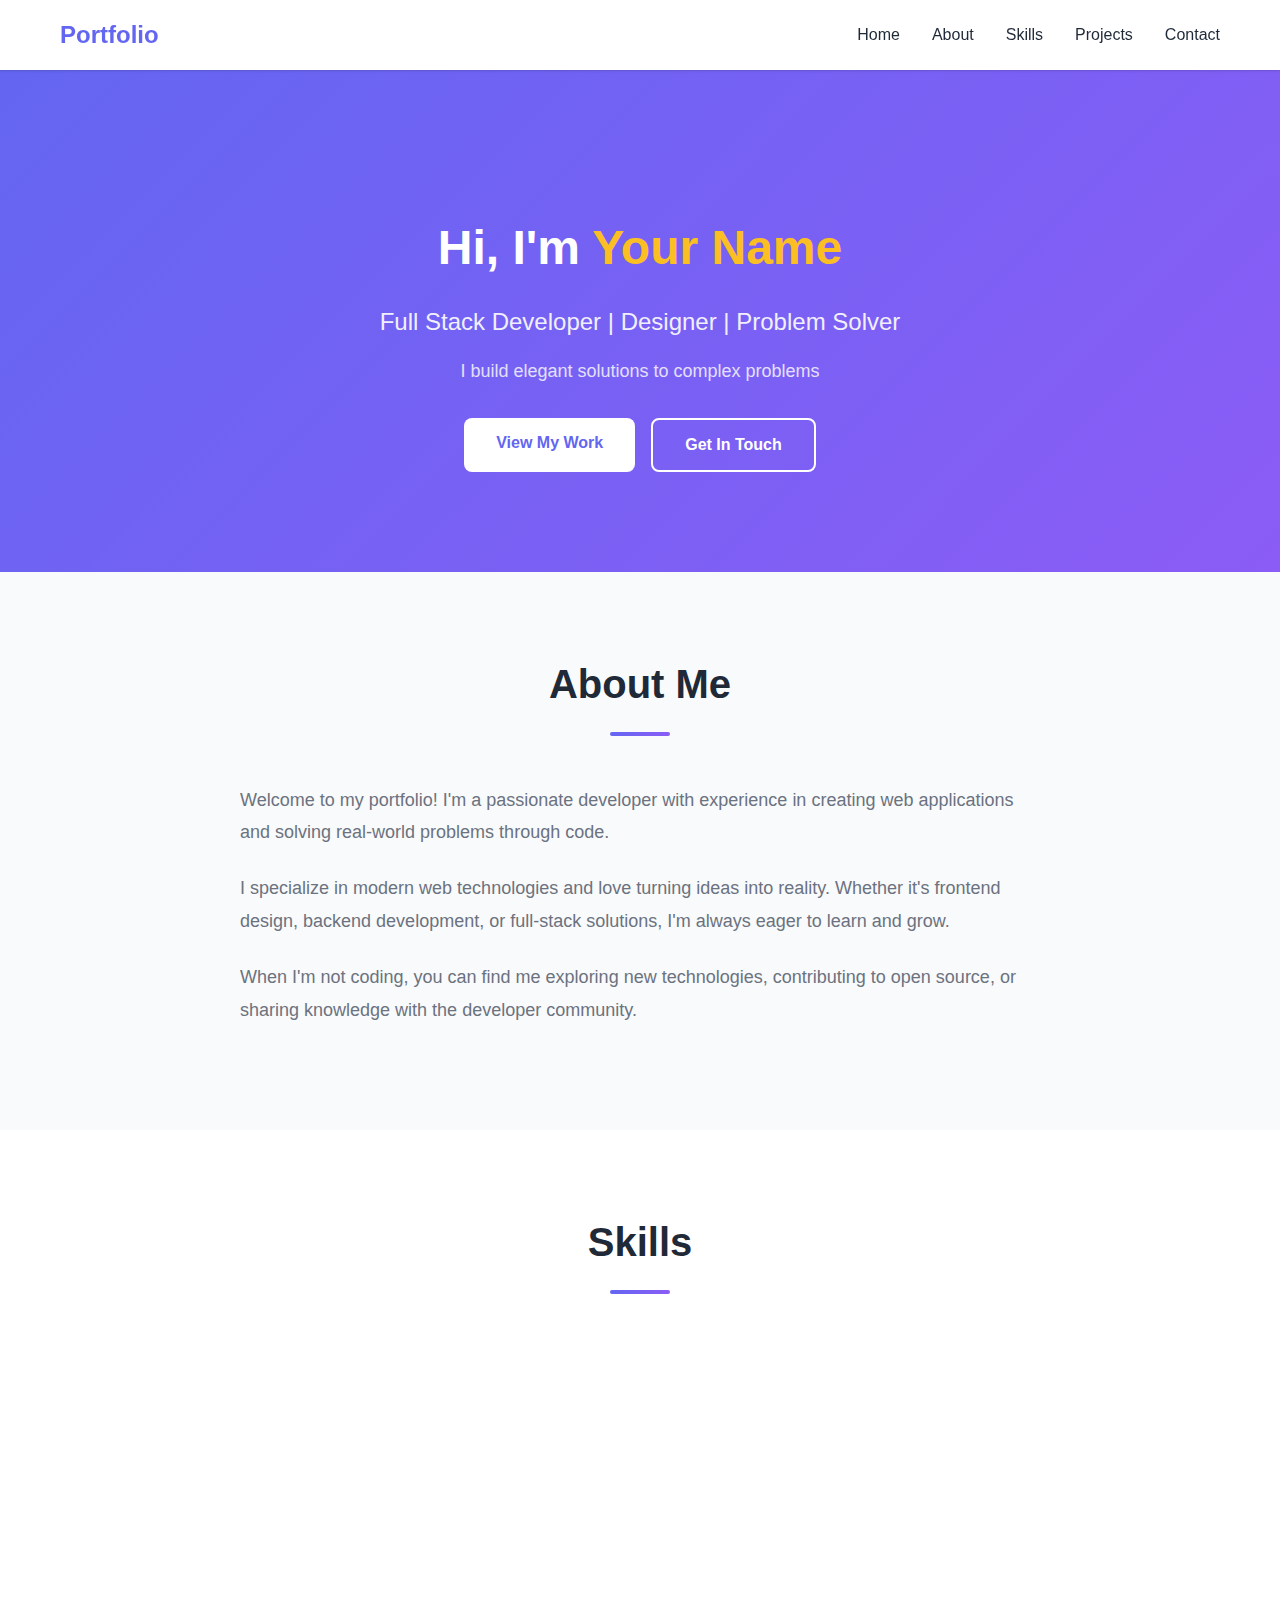
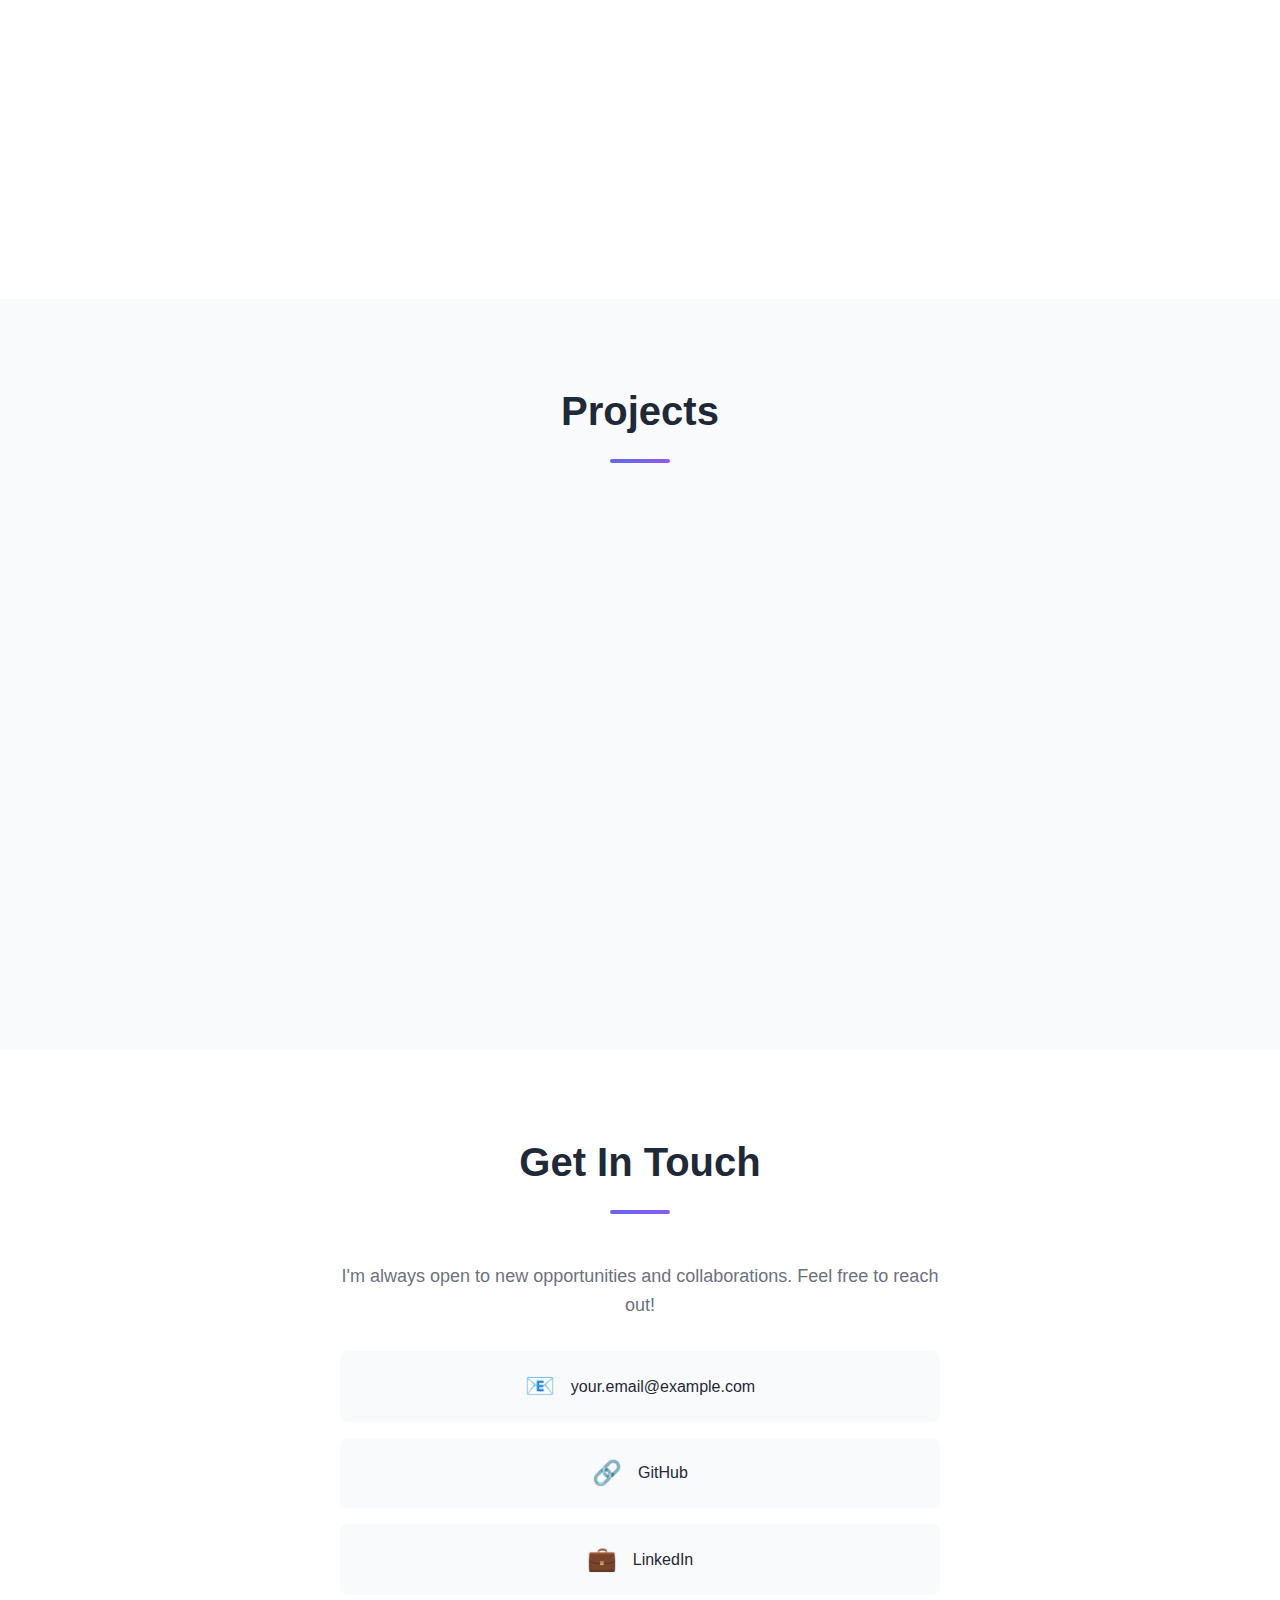
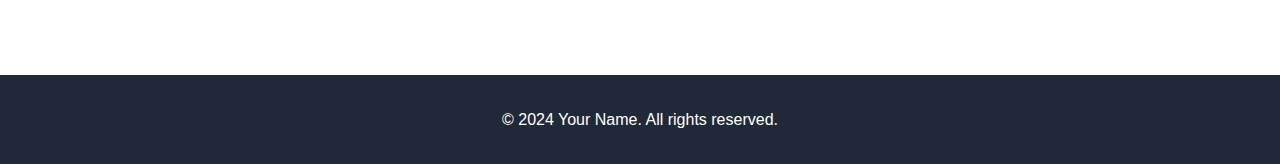
<file: index.html>
<!DOCTYPE html>
<html lang="en">
<head>
    <meta charset="UTF-8">
    <meta name="viewport" content="width=device-width, initial-scale=1.0">
    <title>Portfolio - Showcase Your Skills</title>
    <link rel="stylesheet" href="styles.css">
</head>
<body>
    <nav class="navbar">
        <div class="container">
            <div class="nav-brand">Portfolio</div>
            <ul class="nav-menu">
                <li><a href="#home" class="nav-link">Home</a></li>
                <li><a href="#about" class="nav-link">About</a></li>
                <li><a href="#skills" class="nav-link">Skills</a></li>
                <li><a href="#projects" class="nav-link">Projects</a></li>
                <li><a href="#contact" class="nav-link">Contact</a></li>
            </ul>
        </div>
    </nav>

    <section id="home" class="hero">
        <div class="container">
            <div class="hero-content">
                <h1 class="hero-title">Hi, I'm <span class="highlight">Your Name</span></h1>
                <p class="hero-subtitle">Full Stack Developer | Designer | Problem Solver</p>
                <p class="hero-description">I build elegant solutions to complex problems</p>
                <div class="hero-buttons">
                    <a href="#projects" class="btn btn-primary">View My Work</a>
                    <a href="#contact" class="btn btn-secondary">Get In Touch</a>
                </div>
            </div>
        </div>
    </section>

    <section id="about" class="about">
        <div class="container">
            <h2 class="section-title">About Me</h2>
            <div class="about-content">
                <div class="about-text">
                    <p>Welcome to my portfolio! I'm a passionate developer with experience in creating web applications and solving real-world problems through code.</p>
                    <p>I specialize in modern web technologies and love turning ideas into reality. Whether it's frontend design, backend development, or full-stack solutions, I'm always eager to learn and grow.</p>
                    <p>When I'm not coding, you can find me exploring new technologies, contributing to open source, or sharing knowledge with the developer community.</p>
                </div>
            </div>
        </div>
    </section>

    <section id="skills" class="skills">
        <div class="container">
            <h2 class="section-title">Skills</h2>
            <div class="skills-grid">
                <div class="skill-card">
                    <div class="skill-icon">💻</div>
                    <h3>Frontend Development</h3>
                    <p>HTML, CSS, JavaScript, React, Vue.js</p>
                </div>
                <div class="skill-card">
                    <div class="skill-icon">⚙️</div>
                    <h3>Backend Development</h3>
                    <p>Node.js, Python, Django, Flask</p>
                </div>
                <div class="skill-card">
                    <div class="skill-icon">🗄️</div>
                    <h3>Database</h3>
                    <p>PostgreSQL, MongoDB, MySQL</p>
                </div>
                <div class="skill-card">
                    <div class="skill-icon">🎨</div>
                    <h3>Design</h3>
                    <p>UI/UX, Figma, Responsive Design</p>
                </div>
                <div class="skill-card">
                    <div class="skill-icon">🔧</div>
                    <h3>Tools & DevOps</h3>
                    <p>Git, Docker, CI/CD, Linux</p>
                </div>
                <div class="skill-card">
                    <div class="skill-icon">🚀</div>
                    <h3>Other</h3>
                    <p>RESTful APIs, Testing, Agile</p>
                </div>
            </div>
        </div>
    </section>

    <section id="projects" class="projects">
        <div class="container">
            <h2 class="section-title">Projects</h2>
            <div class="projects-grid">
                <div class="project-card">
                    <div class="project-image">
                        <div class="project-placeholder">Project 1</div>
                    </div>
                    <div class="project-content">
                        <h3>E-commerce Platform</h3>
                        <p>A full-stack e-commerce solution with payment integration and inventory management.</p>
                        <div class="project-tags">
                            <span class="tag">React</span>
                            <span class="tag">Node.js</span>
                            <span class="tag">PostgreSQL</span>
                        </div>
                        <div class="project-links">
                            <a href="#" class="project-link">View Demo</a>
                            <a href="#" class="project-link">Source Code</a>
                        </div>
                    </div>
                </div>
                <div class="project-card">
                    <div class="project-image">
                        <div class="project-placeholder">Project 2</div>
                    </div>
                    <div class="project-content">
                        <h3>Task Management App</h3>
                        <p>A collaborative task management application with real-time updates and team features.</p>
                        <div class="project-tags">
                            <span class="tag">Vue.js</span>
                            <span class="tag">Firebase</span>
                            <span class="tag">Tailwind</span>
                        </div>
                        <div class="project-links">
                            <a href="#" class="project-link">View Demo</a>
                            <a href="#" class="project-link">Source Code</a>
                        </div>
                    </div>
                </div>
                <div class="project-card">
                    <div class="project-image">
                        <div class="project-placeholder">Project 3</div>
                    </div>
                    <div class="project-content">
                        <h3>Weather Dashboard</h3>
                        <p>A beautiful weather dashboard with forecasts, maps, and customizable widgets.</p>
                        <div class="project-tags">
                            <span class="tag">JavaScript</span>
                            <span class="tag">API</span>
                            <span class="tag">CSS Grid</span>
                        </div>
                        <div class="project-links">
                            <a href="#" class="project-link">View Demo</a>
                            <a href="#" class="project-link">Source Code</a>
                        </div>
                    </div>
                </div>
            </div>
        </div>
    </section>

    <section id="contact" class="contact">
        <div class="container">
            <h2 class="section-title">Get In Touch</h2>
            <div class="contact-content">
                <p class="contact-description">I'm always open to new opportunities and collaborations. Feel free to reach out!</p>
                <div class="contact-methods">
                    <a href="mailto:your.email@example.com" class="contact-method">
                        <span class="contact-icon">📧</span>
                        <span>your.email@example.com</span>
                    </a>
                    <a href="https://github.com/yourusername" class="contact-method" target="_blank">
                        <span class="contact-icon">🔗</span>
                        <span>GitHub</span>
                    </a>
                    <a href="https://linkedin.com/in/yourusername" class="contact-method" target="_blank">
                        <span class="contact-icon">💼</span>
                        <span>LinkedIn</span>
                    </a>
                </div>
            </div>
        </div>
    </section>

    <footer class="footer">
        <div class="container">
            <p>&copy; 2024 Your Name. All rights reserved.</p>
        </div>
    </footer>

    <script src="script.js"></script>
</body>
</html>
</file>
<file: styles.css>
* {
    margin: 0;
    padding: 0;
    box-sizing: border-box;
}

:root {
    --primary-color: #6366f1;
    --secondary-color: #8b5cf6;
    --text-dark: #1f2937;
    --text-light: #6b7280;
    --bg-light: #f9fafb;
    --bg-white: #ffffff;
    --border-color: #e5e7eb;
    --shadow: 0 1px 3px 0 rgba(0, 0, 0, 0.1), 0 1px 2px 0 rgba(0, 0, 0, 0.06);
    --shadow-lg: 0 10px 15px -3px rgba(0, 0, 0, 0.1), 0 4px 6px -2px rgba(0, 0, 0, 0.05);
}

html {
    scroll-behavior: smooth;
}

body {
    font-family: -apple-system, BlinkMacSystemFont, 'Segoe UI', Roboto, 'Helvetica Neue', Arial, sans-serif;
    line-height: 1.6;
    color: var(--text-dark);
    background-color: var(--bg-white);
}

.container {
    max-width: 1200px;
    margin: 0 auto;
    padding: 0 20px;
}

.navbar {
    background-color: var(--bg-white);
    box-shadow: var(--shadow);
    position: fixed;
    width: 100%;
    top: 0;
    z-index: 1000;
}

.navbar .container {
    display: flex;
    justify-content: space-between;
    align-items: center;
    padding: 1rem 20px;
}

.nav-brand {
    font-size: 1.5rem;
    font-weight: bold;
    color: var(--primary-color);
}

.nav-menu {
    display: flex;
    list-style: none;
    gap: 2rem;
}

.nav-link {
    text-decoration: none;
    color: var(--text-dark);
    font-weight: 500;
    transition: color 0.3s;
}

.nav-link:hover {
    color: var(--primary-color);
}

.hero {
    background: linear-gradient(135deg, var(--primary-color) 0%, var(--secondary-color) 100%);
    color: white;
    padding: 150px 0 100px;
    margin-top: 60px;
}

.hero-content {
    text-align: center;
}

.hero-title {
    font-size: 3rem;
    margin-bottom: 1rem;
    animation: fadeInUp 0.8s ease;
}

.highlight {
    color: #fbbf24;
}

.hero-subtitle {
    font-size: 1.5rem;
    margin-bottom: 1rem;
    opacity: 0.9;
    animation: fadeInUp 0.8s ease 0.2s both;
}

.hero-description {
    font-size: 1.125rem;
    margin-bottom: 2rem;
    opacity: 0.8;
    animation: fadeInUp 0.8s ease 0.4s both;
}

.hero-buttons {
    display: flex;
    gap: 1rem;
    justify-content: center;
    animation: fadeInUp 0.8s ease 0.6s both;
}

.btn {
    padding: 12px 32px;
    border-radius: 8px;
    text-decoration: none;
    font-weight: 600;
    transition: all 0.3s;
    display: inline-block;
}

.btn-primary {
    background-color: white;
    color: var(--primary-color);
}

.btn-primary:hover {
    transform: translateY(-2px);
    box-shadow: var(--shadow-lg);
}

.btn-secondary {
    background-color: transparent;
    color: white;
    border: 2px solid white;
}

.btn-secondary:hover {
    background-color: white;
    color: var(--primary-color);
}

section {
    padding: 80px 0;
}

.section-title {
    text-align: center;
    font-size: 2.5rem;
    margin-bottom: 3rem;
    color: var(--text-dark);
    position: relative;
}

.section-title::after {
    content: '';
    display: block;
    width: 60px;
    height: 4px;
    background: linear-gradient(135deg, var(--primary-color), var(--secondary-color));
    margin: 1rem auto 0;
    border-radius: 2px;
}

.about {
    background-color: var(--bg-light);
}

.about-content {
    max-width: 800px;
    margin: 0 auto;
}

.about-text p {
    font-size: 1.125rem;
    line-height: 1.8;
    color: var(--text-light);
    margin-bottom: 1.5rem;
}

.skills-grid {
    display: grid;
    grid-template-columns: repeat(auto-fit, minmax(300px, 1fr));
    gap: 2rem;
}

.skill-card {
    background-color: var(--bg-white);
    padding: 2rem;
    border-radius: 12px;
    box-shadow: var(--shadow);
    text-align: center;
    transition: transform 0.3s, box-shadow 0.3s;
}

.skill-card:hover {
    transform: translateY(-5px);
    box-shadow: var(--shadow-lg);
}

.skill-icon {
    font-size: 3rem;
    margin-bottom: 1rem;
}

.skill-card h3 {
    font-size: 1.25rem;
    margin-bottom: 0.5rem;
    color: var(--text-dark);
}

.skill-card p {
    color: var(--text-light);
}

.projects {
    background-color: var(--bg-light);
}

.projects-grid {
    display: grid;
    grid-template-columns: repeat(auto-fit, minmax(350px, 1fr));
    gap: 2rem;
}

.project-card {
    background-color: var(--bg-white);
    border-radius: 12px;
    overflow: hidden;
    box-shadow: var(--shadow);
    transition: transform 0.3s, box-shadow 0.3s;
}

.project-card:hover {
    transform: translateY(-5px);
    box-shadow: var(--shadow-lg);
}

.project-image {
    width: 100%;
    height: 200px;
    background: linear-gradient(135deg, var(--primary-color), var(--secondary-color));
}

.project-placeholder {
    display: flex;
    align-items: center;
    justify-content: center;
    height: 100%;
    color: white;
    font-size: 1.5rem;
    font-weight: bold;
}

.project-content {
    padding: 1.5rem;
}

.project-content h3 {
    font-size: 1.5rem;
    margin-bottom: 0.5rem;
    color: var(--text-dark);
}

.project-content p {
    color: var(--text-light);
    margin-bottom: 1rem;
}

.project-tags {
    display: flex;
    flex-wrap: wrap;
    gap: 0.5rem;
    margin-bottom: 1rem;
}

.tag {
    background-color: var(--bg-light);
    color: var(--primary-color);
    padding: 4px 12px;
    border-radius: 16px;
    font-size: 0.875rem;
    font-weight: 500;
}

.project-links {
    display: flex;
    gap: 1rem;
}

.project-link {
    color: var(--primary-color);
    text-decoration: none;
    font-weight: 600;
    transition: color 0.3s;
}

.project-link:hover {
    color: var(--secondary-color);
}

.contact-content {
    max-width: 600px;
    margin: 0 auto;
    text-align: center;
}

.contact-description {
    font-size: 1.125rem;
    color: var(--text-light);
    margin-bottom: 2rem;
}

.contact-methods {
    display: flex;
    flex-direction: column;
    gap: 1rem;
}

.contact-method {
    display: flex;
    align-items: center;
    justify-content: center;
    gap: 1rem;
    padding: 1rem;
    background-color: var(--bg-light);
    border-radius: 8px;
    text-decoration: none;
    color: var(--text-dark);
    transition: all 0.3s;
}

.contact-method:hover {
    background-color: var(--primary-color);
    color: white;
    transform: translateX(5px);
}

.contact-icon {
    font-size: 1.5rem;
}

.footer {
    background-color: var(--text-dark);
    color: white;
    text-align: center;
    padding: 2rem 0;
}

@keyframes fadeInUp {
    from {
        opacity: 0;
        transform: translateY(30px);
    }
    to {
        opacity: 1;
        transform: translateY(0);
    }
}

@media (max-width: 768px) {
    .nav-menu {
        gap: 1rem;
    }
    
    .hero-title {
        font-size: 2rem;
    }
    
    .hero-subtitle {
        font-size: 1.25rem;
    }
    
    .hero-buttons {
        flex-direction: column;
        align-items: center;
    }
    
    .section-title {
        font-size: 2rem;
    }
    
    .skills-grid,
    .projects-grid {
        grid-template-columns: 1fr;
    }
}
</file>
